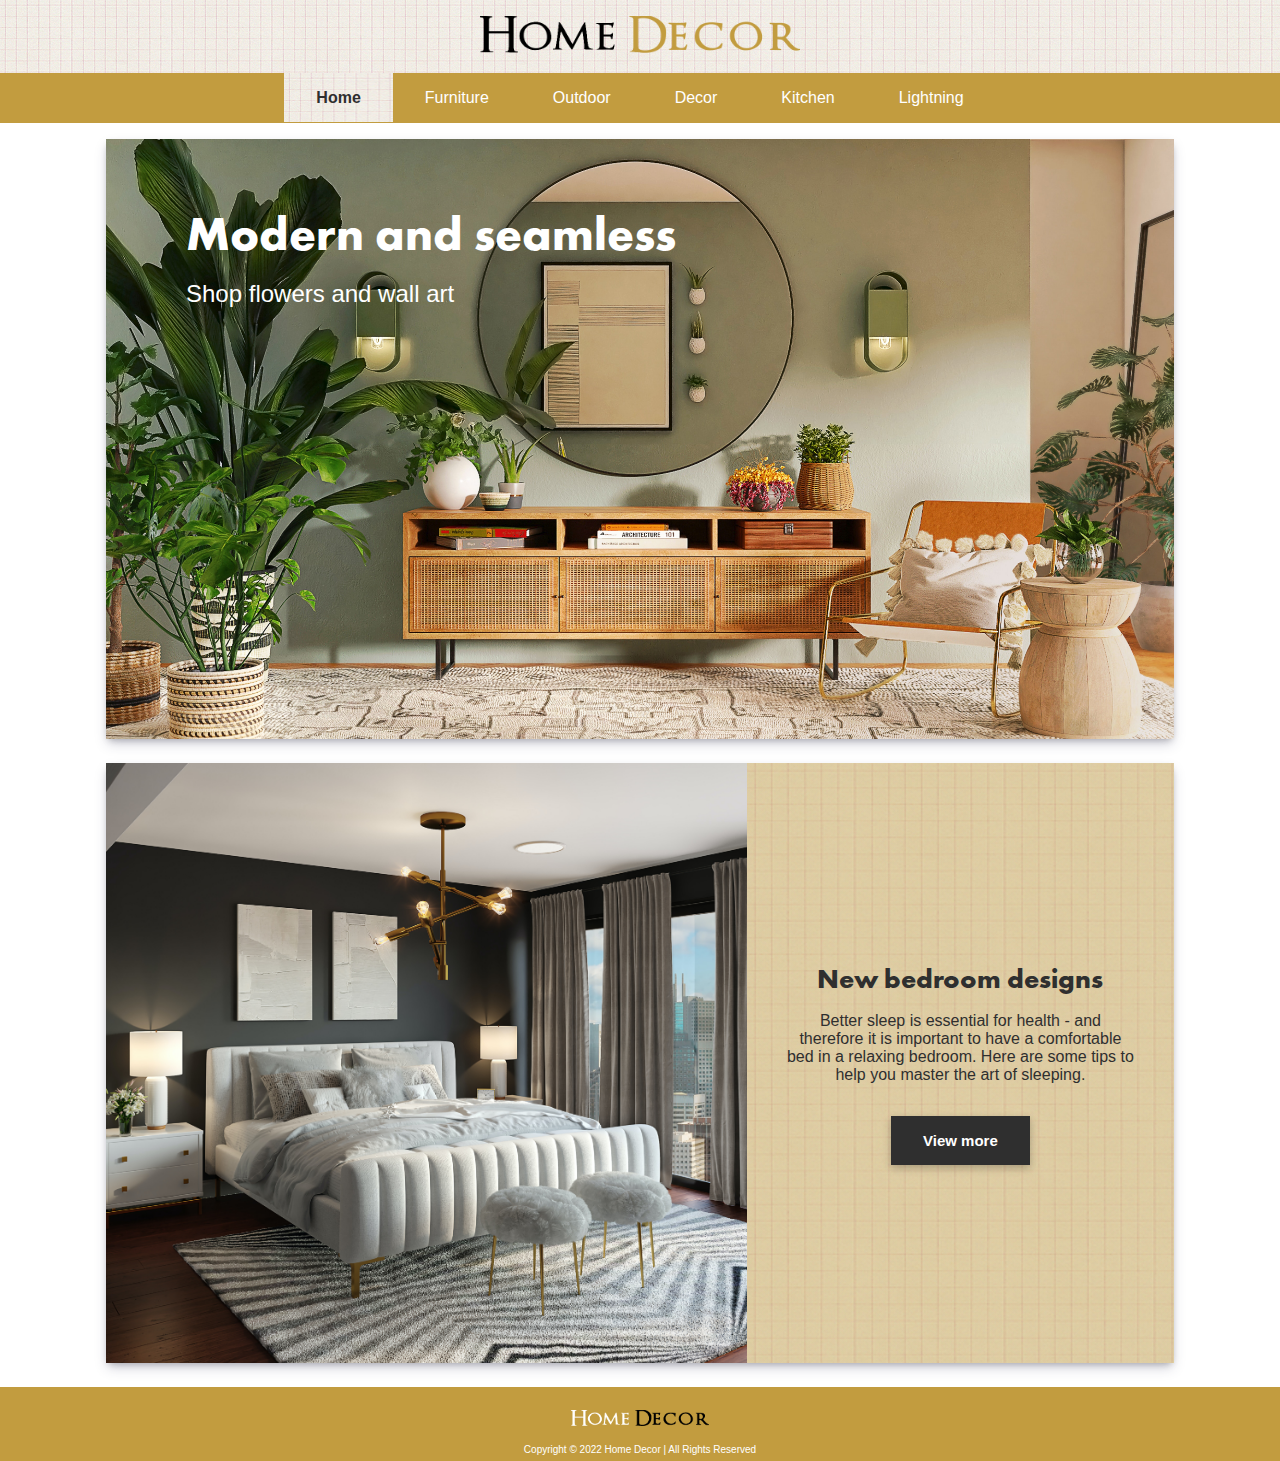
<file: index.html>
<!DOCTYPE html>
<html lang="en">
  <head>
    <meta charset="UTF-8" />
    <meta http-equiv="X-UA-Compatible" content="IE=edge" />
    <meta name="viewport" content="width=device-width, initial-scale=1.0" />
    <link rel="preconnect" href="https://fonts.googleapis.com" />
    <link
      rel="stylesheet"
      href="https://use.fontawesome.com/releases/v5.15.4/css/all.css"
      integrity="sha384-DyZ88mC6Up2uqS4h/KRgHuoeGwBcD4Ng9SiP4dIRy0EXTlnuz47vAwmeGwVChigm"
      crossorigin="anonymous"
    />
    <link rel="stylesheet" href="/css/style.css" />
    <link rel="stylesheet" href="/css/media.css" />
    <title>Home Decor | Home</title>
  </head>
  <body>
    <div class="wrapper">
      <header>
        <div class="logo">
          <a href="index.html"
            ><img src="assets/home-decor-logo.png" alt="Home Decor logo"
          /></a>
        </div>
        <div class="nav-container" id="navbar">
          <div class="nav_bar">
            <label for="hamburger-menu" class="hamburger-menu"
              ><i class="fas fa-bars" aria-hidden="true"></i
            ></label>
            <input type="checkbox" id="hamburger-menu" />
            <nav>
              <ul>
                <li class="active">
                  <a href="#" class="active">Home</a>
                </li>
                <li>
                  <a href="products.html">Furniture</a>
                </li>
                <li>
                  <a href="products.html">Outdoor</a>
                </li>
                <li>
                  <a href="products.html">Decor</a>
                </li>
                <li>
                  <a href="products.html">Kitchen</a>
                </li>
                <li>
                  <a href="products.html">Lightning</a>
                </li>
              </ul>
            </nav>
          </div>
        </div>
      </header>

      <main>
        <section class="livingroom">
          <div class="text-box">
            <h1>Modern and seamless</h1>
            <a href="products.html"
              >Shop flowers and wall art <i class="fas fa-chevron-right"></i
            ></a>
          </div>
        </section>
        <section class="bedroom">
          <div class="bed-image"></div>
          <div class="sidebar">
            <div class="sidebar-text">
              <h2>New bedroom designs</h2>
              <p>
                Better sleep is essential for health - and therefore it is
                important to have a comfortable bed in a relaxing bedroom. Here
                are some tips to help you master the art of sleeping.
              </p>
              <button>View more</button>
            </div>
          </div>
        </section>
      </main>
    </div>

    <footer>
      <div class="inner-footer">
        <div class="footer-logo">
          <img src="assets/logo-footer.png" alt="Home decor logo" />
        </div>
        <div class="copyright">
          Copyright © 2022 Home Decor | All Rights Reserved
        </div>
      </div>
    </footer>
  </body>
</html>
</file>
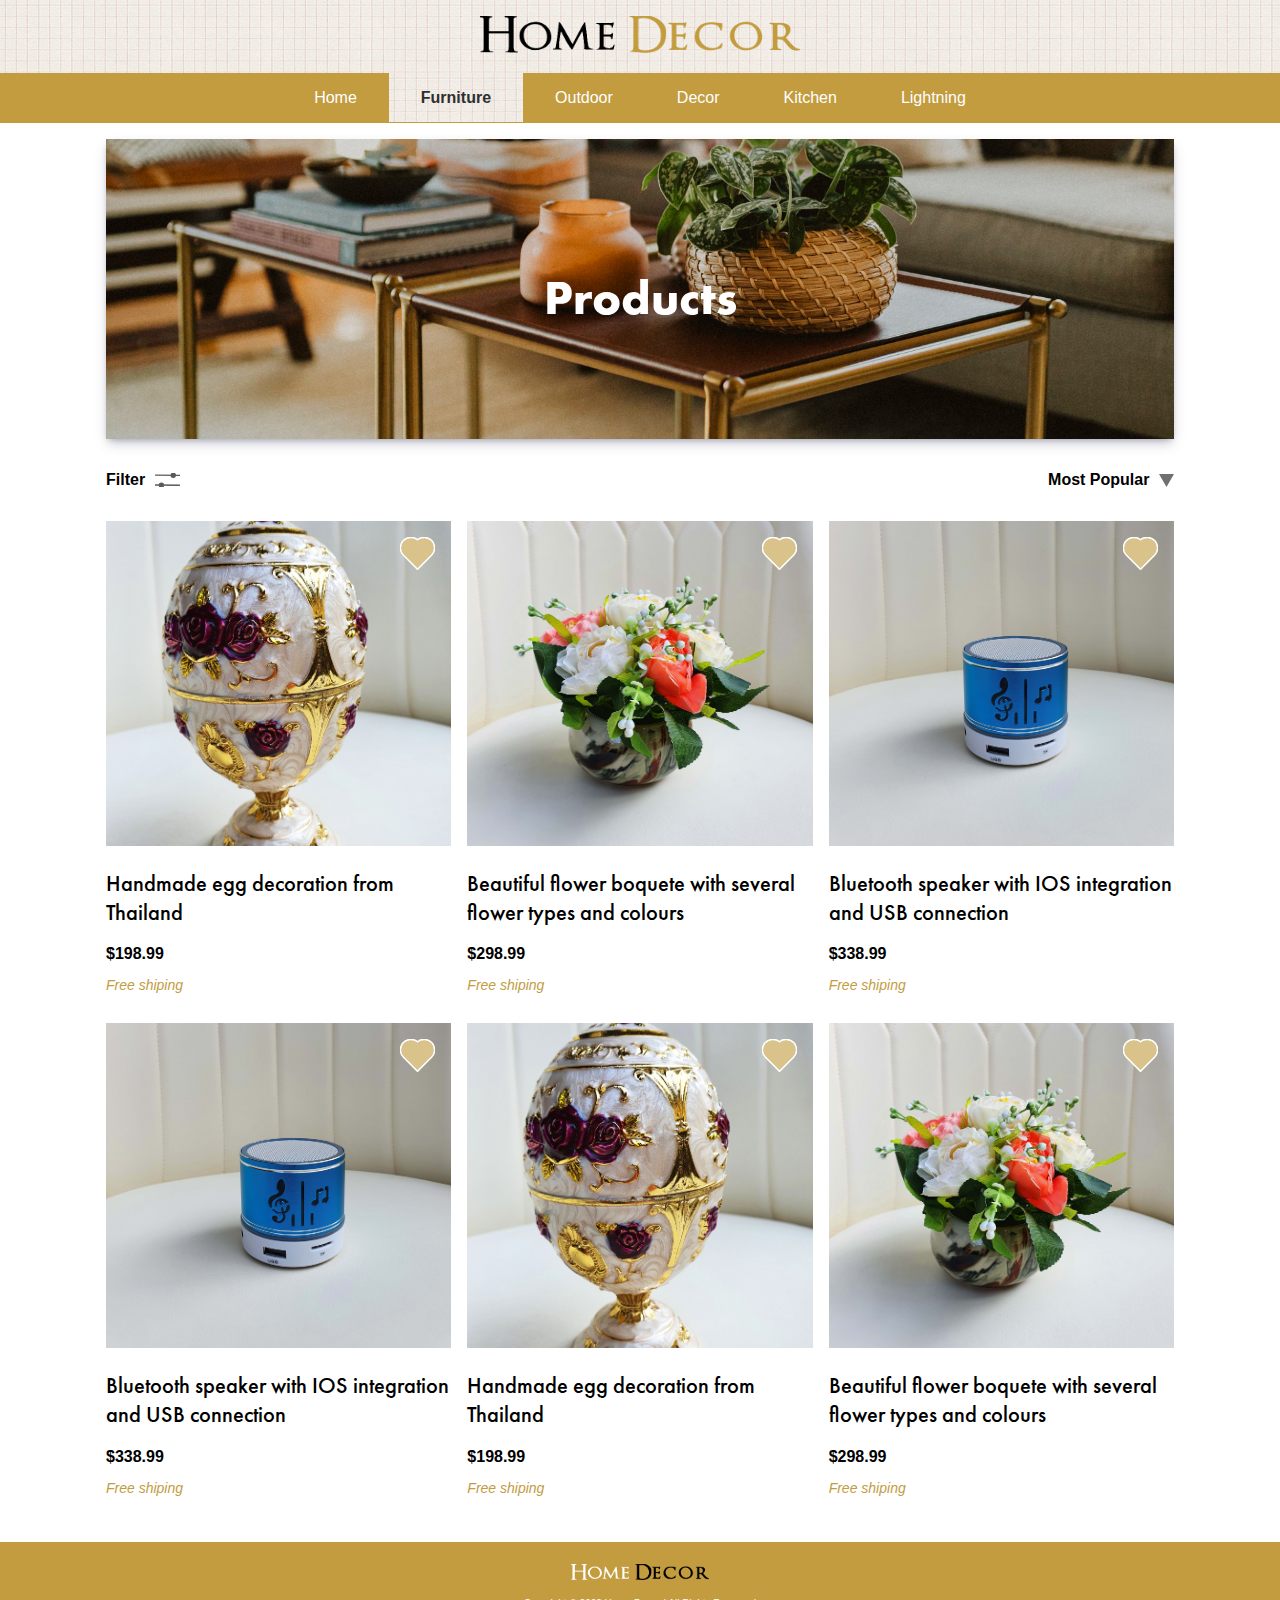
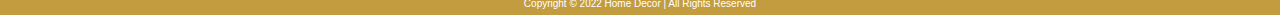
<file: products.html>
<!DOCTYPE html>
<html lang="en">
  <head>
    <meta charset="UTF-8" />
    <meta http-equiv="X-UA-Compatible" content="IE=edge" />
    <meta name="viewport" content="width=device-width, initial-scale=1.0" />
    <link
      rel="stylesheet"
      href="https://use.fontawesome.com/releases/v5.15.4/css/all.css"
      integrity="sha384-DyZ88mC6Up2uqS4h/KRgHuoeGwBcD4Ng9SiP4dIRy0EXTlnuz47vAwmeGwVChigm"
      crossorigin="anonymous"
    />
    <link rel="stylesheet" href="/css/style.css" />
    <link rel="stylesheet" href="/css/products.css" />
    <link rel="stylesheet" href="/css/media.css" />
    <title>Home Decor | Products</title>
  </head>
  <body>
    <div class="wrapper">
      <header>
        <div class="logo">
          <a href="index.html"><img src="assets/home-decor-logo.png" alt="Home Decor logo" /></a>
        </div>
        <div class="nav-container" id="navbar">
          <div class="nav_bar">
            <label for="hamburger-menu" class="hamburger-menu"
              ><i class="fas fa-bars" aria-hidden="true"></i
            ></label>
            <input type="checkbox" id="hamburger-menu" />
            <nav>
              <ul>
                <li>
                  <a href="index.html">Home</a>
                </li>
                <li class="active">
                  <a href="#" class="active">Furniture</a>
                </li>
                <li>
                  <a href="#">Outdoor</a>
                </li>
                <li>
                  <a href="#">Decor</a>
                </li>
                <li>
                  <a href="#">Kitchen</a>
                </li>
                <li>
                  <a href="#">Lightning</a>
                </li>
              </ul>
            </nav>
          </div>
        </div>
      </header>

      <main>
        <section class="products-header">
          <h1>Products</h1>
        </section>

        <section class="filters">
          <div class="filter">
            <span>Filter</span>
            <svg xmlns="http://www.w3.org/2000/svg" viewBox="0 0 370.13 212.93">
              <defs>
                <style>
                  .filter-icon {
                    fill: #58595b;
                    stroke: #58595b;
                    stroke-miterlimit: 10;
                    stroke-width: 20px;
                  }
                </style>
              </defs>
              <g id="Layer_2" data-name="Layer 2">
                <g id="Layer_1-2" data-name="Layer 1">
                  <path
                    class="filter-icon"
                    d="M0,178.38l369.07,2.56m1-146.39L1,32m238.77,1.29A30.27,30.27,0,1,0,270.08,3,30.27,30.27,0,0,0,239.81,33.27Zm-175,146.39A30.27,30.27,0,1,0,95.1,149.39,30.27,30.27,0,0,0,64.83,179.66Z"
                  />
                </g>
              </g>
            </svg>
          </div>
          <div class="sort">
            <span>Most Popular</span>
            <svg
              id="down_arrow"
              data-name="down arrow"
              xmlns="http://www.w3.org/2000/svg"
              width="15"
              height="15"
              viewBox="0 0 30.273 25.948"
            >
              <defs>
                <style>
                  .cls-11 {
                    fill: #707070;
                  }

                  .cls-22,
                  .cls-33 {
                    stroke: none;
                  }

                  .down_arrow {
                    fill: #707070;
                  }
                </style>
              </defs>
              <g
                id="Path_5"
                data-name="Path 5"
                class="cls-11"
                transform="translate(30.273 25.948) rotate(180)"
              >
                <path
                  class="cls-22"
                  d="M 25.92050743103027 23.4483814239502 L 13.16006374359131 23.4483814239502 L 4.352599620819092 23.4483814239502 L 15.13655376434326 4.961596012115479 L 25.92050743103027 23.4483814239502 Z"
                />
                <path
                  class="down_arrow"
                  d="M 15.13655376434326 9.923164367675781 L 8.705179214477539 20.9483814239502 L 21.56792831420898 20.9483814239502 L 15.13655376434326 9.923164367675781 M 15.13655376434326 0 L 30.27310371398926 25.9483814239502 C 30.27310371398926 25.9483814239502 20.72834396362305 25.9483814239502 13.16006469726562 25.9483814239502 C 5.59178352355957 25.9483814239502 3.814697265625e-06 25.9483814239502 3.814697265625e-06 25.9483814239502 L 15.13655376434326 0 Z"
                />
              </g>
            </svg>
          </div>
        </section>

        <section class="products-grid">
          <div class="product">
            <div class="image-container">
              <img src="/images/egg.jpg" alt="Egg decoration" />
              <svg
                id="heart-icon"
                data-name="Layer 1"
                xmlns="http://www.w3.org/2000/svg"
                viewBox="0 0 278.68 261.88"
              >
                <defs>
                  <style>
                    .cls-1 {
                      fill: #231f20;
                      stroke: #231f20;
                      stroke-width: 5px;
                    }
                    .cls-1,
                    .cls-2 {
                      stroke-miterlimit: 10;
                    }
                    .cls-2 {
                      fill: #dac38a;
                      stroke: #fff;
                      stroke-width: 12px;
                    }
                  </style>
                </defs>
                <path
                  class="cls-1"
                  d="M150.69,299.37"
                  transform="translate(-15.47 -12.68)"
                />
                <path
                  class="cls-2"
                  d="M42.94,158.46a83.61,83.61,0,0,1,111.85-124A83.61,83.61,0,0,1,266.73,158.38L154.88,270.32Z"
                  transform="translate(-15.47 -12.68)"
                />
              </svg>
            </div>
            <div>
              <h2>Handmade egg decoration from Thailand</h2>
              <span>$198.99</span>
              <p>Free shiping</p>
            </div>
          </div>
          <div class="product">
            <div class="image-container">
              <img src="/images/plant.jpg" alt="Plant decoration" />
              <svg
                id="heart-icon"
                data-name="Layer 1"
                xmlns="http://www.w3.org/2000/svg"
                viewBox="0 0 278.68 261.88"
              >
                <defs>
                  <style>
                    .cls-1 {
                      fill: #231f20;
                      stroke: #231f20;
                      stroke-width: 5px;
                    }
                    .cls-1,
                    .cls-2 {
                      stroke-miterlimit: 10;
                    }
                    .cls-2 {
                      fill: #dac38a;
                      stroke: #fff;
                      stroke-width: 12px;
                    }
                  </style>
                </defs>
                <path
                  class="cls-1"
                  d="M150.69,299.37"
                  transform="translate(-15.47 -12.68)"
                />
                <path
                  class="cls-2"
                  d="M42.94,158.46a83.61,83.61,0,0,1,111.85-124A83.61,83.61,0,0,1,266.73,158.38L154.88,270.32Z"
                  transform="translate(-15.47 -12.68)"
                />
              </svg>
            </div>
            <div>
              <h2>
                Beautiful flower boquete with several flower types and colours
              </h2>
              <span>$298.99</span>
              <p>Free shiping</p>
            </div>
          </div>
          <div class="product">
            <div class="image-container">
              <img src="/images/speaker.jpg" alt="Bluetooth speaker" />
              <svg
                id="heart-icon"
                data-name="Layer 1"
                xmlns="http://www.w3.org/2000/svg"
                viewBox="0 0 278.68 261.88"
              >
                <defs>
                  <style>
                    .cls-1 {
                      fill: #231f20;
                      stroke: #231f20;
                      stroke-width: 5px;
                    }
                    .cls-1,
                    .cls-2 {
                      stroke-miterlimit: 10;
                    }
                    .cls-2 {
                      fill: #dac38a;
                      stroke: #fff;
                      stroke-width: 12px;
                    }
                  </style>
                </defs>
                <path
                  class="cls-1"
                  d="M150.69,299.37"
                  transform="translate(-15.47 -12.68)"
                />
                <path
                  class="cls-2"
                  d="M42.94,158.46a83.61,83.61,0,0,1,111.85-124A83.61,83.61,0,0,1,266.73,158.38L154.88,270.32Z"
                  transform="translate(-15.47 -12.68)"
                />
              </svg>
            </div>
            <div>
              <h2>Bluetooth speaker with IOS integration and USB connection</h2>
              <span>$338.99</span>
              <p>Free shiping</p>
            </div>
          </div>
          <div class="product">
            <div class="image-container">
              <img src="/images/speaker.jpg" alt="Bluetooth speaker" />
              <svg
                id="heart-icon"
                data-name="Layer 1"
                xmlns="http://www.w3.org/2000/svg"
                viewBox="0 0 278.68 261.88"
              >
                <defs>
                  <style>
                    .cls-1 {
                      fill: #231f20;
                      stroke: #231f20;
                      stroke-width: 5px;
                    }
                    .cls-1,
                    .cls-2 {
                      stroke-miterlimit: 10;
                    }
                    .cls-2 {
                      fill: #dac38a;
                      stroke: #fff;
                      stroke-width: 12px;
                    }
                  </style>
                </defs>
                <path
                  class="cls-1"
                  d="M150.69,299.37"
                  transform="translate(-15.47 -12.68)"
                />
                <path
                  class="cls-2"
                  d="M42.94,158.46a83.61,83.61,0,0,1,111.85-124A83.61,83.61,0,0,1,266.73,158.38L154.88,270.32Z"
                  transform="translate(-15.47 -12.68)"
                />
              </svg>
            </div>
            <div>
              <h2>Bluetooth speaker with IOS integration and USB connection</h2>
              <span>$338.99</span>
              <p>Free shiping</p>
            </div>
          </div>
          <div class="product">
            <div class="image-container">
              <img src="/images/egg.jpg" alt="Egg decoration" />
              <svg
                id="heart-icon"
                data-name="Layer 1"
                xmlns="http://www.w3.org/2000/svg"
                viewBox="0 0 278.68 261.88"
              >
                <defs>
                  <style>
                    .cls-1 {
                      fill: #231f20;
                      stroke: #231f20;
                      stroke-width: 5px;
                    }
                    .cls-1,
                    .cls-2 {
                      stroke-miterlimit: 10;
                    }
                    .cls-2 {
                      fill: #dac38a;
                      stroke: #fff;
                      stroke-width: 12px;
                    }
                  </style>
                </defs>
                <path
                  class="cls-1"
                  d="M150.69,299.37"
                  transform="translate(-15.47 -12.68)"
                />
                <path
                  class="cls-2"
                  d="M42.94,158.46a83.61,83.61,0,0,1,111.85-124A83.61,83.61,0,0,1,266.73,158.38L154.88,270.32Z"
                  transform="translate(-15.47 -12.68)"
                />
              </svg>
            </div>
            <div>
              <h2>Handmade egg decoration from Thailand</h2>
              <span>$198.99</span>
              <p>Free shiping</p>
            </div>
          </div>
          <div class="product">
            <div class="image-container">
              <img src="/images/plant.jpg" alt="Plant decoration" />
              <svg
                id="heart-icon"
                data-name="Layer 1"
                xmlns="http://www.w3.org/2000/svg"
                viewBox="0 0 278.68 261.88"
              >
                <defs>
                  <style>
                    .cls-1 {
                      fill: #231f20;
                      stroke: #231f20;
                      stroke-width: 5px;
                    }
                    .cls-1,
                    .cls-2 {
                      stroke-miterlimit: 10;
                    }
                    .cls-2 {
                      fill: #dac38a;
                      stroke: #fff;
                      stroke-width: 12px;
                    }
                  </style>
                </defs>
                <path
                  class="cls-1"
                  d="M150.69,299.37"
                  transform="translate(-15.47 -12.68)"
                />
                <path
                  class="cls-2"
                  d="M42.94,158.46a83.61,83.61,0,0,1,111.85-124A83.61,83.61,0,0,1,266.73,158.38L154.88,270.32Z"
                  transform="translate(-15.47 -12.68)"
                />
              </svg>
            </div>
            <div>
              <h2>
                Beautiful flower boquete with several flower types and colours
              </h2>
              <span>$298.99</span>
              <p>Free shiping</p>
            </div>
          </div>
        </section>
      </main>
    </div>

    <footer>
      <div class="inner-footer">
        <div class="footer-logo">
          <img src="assets/logo-footer.png" alt="Home decor logo" />
        </div>
        <div class="copyright">
          Copyright © 2022 Home Decor | All Rights Reserved
        </div>
      </div>
    </footer>
  </body>
</html>
</file>
<file: css/style.css>
@import "imports/variables.css";

@font-face {
  font-family: 'calendas';
  src: url(../fonts/Calendas-Bold.otf);
}

@font-face {
  font-family: 'futura pt bold';
  src: url(../fonts/Futura/Futura/FuturaPTBold.otf);
}

@font-face {
  font-family: 'futura pt regular';
  src: url(../fonts/Futura/FuturaPTMedium.otf);
}

* {
  box-sizing: border-box;
}

html,
body {
  height: 100%;
}

img {
  width: 100%;
}

body {
  margin: 0;
  padding: 0;
  height: 100%;
  font-family: var(--font-primary);
  display: flex;
  flex-direction: column;
}

h1, h2 ,h3 {
  font-family: var(--font-headings);
}


.wrapper {
  flex: 1 0 auto;
}

h1 {
  color: white;
  margin-bottom: 1rem;
}

main,
.logo,
ul,
.inner-footer {
  max-width: 1100px;
  margin: 0 auto;
}

a {
  text-decoration: none;
  color: white;
}

header {
  background: url(/assets/square-pattern.png);
}

.logo {
  text-align: center;
  padding: 1rem;
}

.logo img {
  width: 280px;
}

ul {
  list-style: none;
  display: flex;
  flex-direction: column;
  justify-content: center;
  padding: 0;
}

li a {
  padding: 1rem 2rem;
}

.active {
  font-weight: bold;
}

.active,
li:hover,
li a:hover,
li:hover a {
  background: url(/assets/square-pattern.png);
  color: var(--color-text);
  cursor: pointer;
}

.livingroom {
  background: url(/images/livingroom.jpg) center, no-repeat;
  background-size: cover;
  min-height: 600px;
}

.text-box {
  padding: 1rem;
  margin: 1rem 1rem;
  font-size: 1.5rem;
}

.text-box a:hover {
  text-decoration: underline;
}

.livingroom,
.bedroom,
.products-header {
  box-shadow: rgba(50, 50, 93, 0.25) 0px 6px 12px -2px,
    rgba(0, 0, 0, 0.3) 0px 3px 7px -3px;
  margin: 0 1rem 1.5rem 1rem;
}

.bedroom {
  display: flex;
  flex-direction: row;
}

.bed-image {
  background: url(/images/bedroom.jpg) center, no-repeat;
  background-size: cover;
  min-height: 600px;
  flex: 0.4;
}

.sidebar {
  flex: 2;
  color: var(--color-text);
  background: linear-gradient(
      0deg,
      rgba(194, 156, 63, 0.4),
      rgba(194, 156, 63, 0.4)
    ),
    url(/assets/square-pattern.png) no-repeat;
  background-size: cover;
  display: flex;
  flex-direction: column;
  text-align: center;
  justify-content: center;
}


.sidebar-text {
  padding: 0.5rem;
}

.sidebar-text > * {
  margin: 1rem;
}

button {
  background-color: var(--color-text);
  color: white;
  padding: 1rem 2rem;
  font-weight: bold;
  border: none;
  box-shadow: rgba(0, 0, 0, 0.24) 0px 3px 8px;
  cursor: pointer;
  transition: 0.5s;
  font-size: 15px;
}

button:hover {
  background-color: black;
}

footer,
.nav-container {
  background-color: var(--color-primary);
  flex-shrink: 0;
}

.inner-footer {
  text-align: center;
  font-size: 10px;
  padding: 0.4rem;
}

.footer-logo img {
  width: 170px;
  padding: 1rem;
}

nav {
  display: none;
  position: absolute;
  width: 100%;
  right: 0px;
  top: 116px;
  z-index: 100;
  background: var(--color-primary);
}

#hamburger-menu:checked ~ nav {
  display: block;
}

#hamburger-menu {
  display: none;
}

nav li {
  padding: 1rem 0;
}

.fa-bars {
  padding: 8px;
  font-size: 2em;
  cursor: pointer;
  margin-left: 1rem;
  color: white;
}

.inner-footer {
  color: white;
}
</file>
<file: css/media.css>
/*Tablet*/
@media screen and (min-width: 600px) {
  .bed-image {
    flex: 2;
  }

  .sidebar-text {
    padding: 2.5rem;
  }

  .sidebar h2 {
    font-size: 1.7rem;
  }

  .text-box {
    padding: 2rem;
    margin: 1rem 3rem;
  }

  /*Products*/

  h1 {
    font-size: 3rem;
  }

  .products-grid {
    grid-template-columns: repeat(auto-fit, minmax(320px, 1fr));
  }
}

/*desktop*/
@media screen and (min-width: 1150px) {
  /*Navigation*/
  .hamburger-menu {
    display: none;
  }

  nav {
    display: inline-block;
    position: static;
    padding: 1rem 2rem;
  }

  nav li {
    padding: 0;
  }

  ul {
    flex-direction: row;
    padding: 0;
  }
  .logo img {
    width: 320px;
  }

  /*Main*/

  .sidebar-text {
    padding: 1.5rem;
  }

  .bed-image {
    flex: 3;
  }

  /*Products*/
  .products-header {
    background-position-y: -805px;
  }
}
</file>
<file: css/products.css>
.products-header {
  background: url(/images/products.jpg) center no-repeat;
  background-size: cover;
  min-height: 300px;
  margin-top: 1rem;
  text-align: center;
  display: flex;
  flex-direction: column;
  justify-content: center;
  font-size: 1.8rem;
  filter: saturate(1.3);
}

.filters {
  display: flex;
  justify-content: space-between;
  margin: 2rem 1rem;
  font-weight: bold;
}

.filter {
  display: flex;
  gap: 0.6rem;
  align-items: center;
  cursor: pointer;
}

.filter:hover,
.filter:hover .filter-icon,
.sort:hover,
.sort:hover .down_arrow,
.sort:hover .cls-11 {
  color: var(--color-primary);
  fill: var(--color-primary);
  stroke: var(--color-primary);
}

.filter svg {
  width: 25px;
}

.sort {
  display: flex;
  gap: 0.6rem;
  align-items: center;
  cursor: pointer;
}

.sort img {
  width: 14px;
}

.products-grid {
  margin: 1rem;
  display: grid;
  grid-template-columns: repeat(auto-fit, minmax(270px, 1fr));
  grid-gap: 16px;
  margin-bottom: 2rem;
}

.product {
  cursor: pointer;
}

.product img {
  max-height: 325px;
  object-fit: cover;
}

.product h2 {
  font-size: 1.4rem;
  font-weight: 400;
  font-family: var(--font-products-header);
}

.product span {
  font-weight: bold;
}

.product p {
  font-style: italic;
  color: var(--color-primary);
  font-size: 14px;
}

.product:hover h2 {
  text-decoration: underline;
}

.image-container {
  position: relative;
}

#heart-icon {
  position: absolute;
  width: 35px;
  right: 16px;
  top: 16px;
  transition: 0.5s;
}

#heart-icon:hover {
  transform: scale(1.1);
}
</file>
